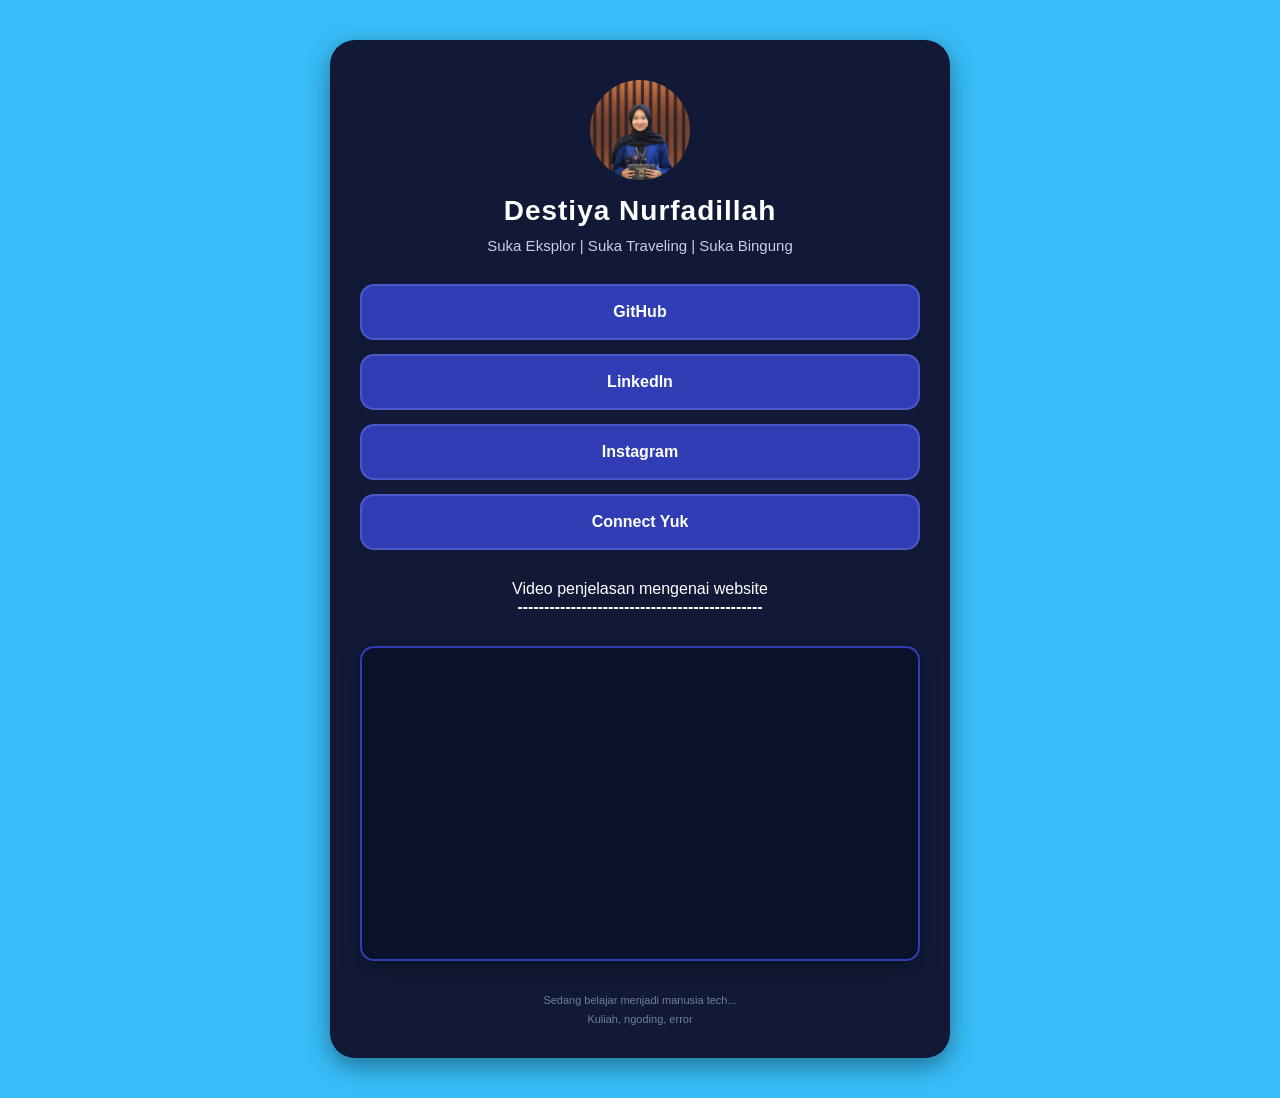
<file: index.html>
<!DOCTYPE html>
<html lang="en">
<head>
    <meta charset="UTF-8">
    <meta name="viewport" content="width=device-width, initial-scale=1.0">
    <title>Personal Linktree Destiya</title>
    <link rel="stylesheet" href="style.css">
</head>
<body>
    <div class="container">
        <header class="profile">
            <img src="Foto Profile.jpg" alt="Foto Profile Destiya" class="profile-img">
            <h1>Destiya Nurfadillah</h1>
            <p class="subtitle"> Suka Eksplor | Suka Traveling | Suka Bingung</p>
        </header>
        <main>
            <section class="links-card">
                <section class="links">
                <a href="https://github.com/destiyanur304-eng" target="_blank" class="link-box">
                    <span>GitHub</span><span class="arrow"></span></a>
                <a href="https://www.linkedin.com/in/destiya-nurfadillah-059b40367?utm_source=share_via&utm_content=profile&utm_medium=member_android" target="_blank" class="link-box">
                    <span>Linkedln</span><span class="arrow"></span></a>
                <a href="https://www.instagram.com/desty_nurfadlh?" target="_blank" class="link-box">
                    <span>Instagram</span><span class="arrow"></span></a>
                <a href="Connect.html" class="link-box Connect"><span>Connect Yuk</span><span class="arrow"></span></a>
                </section>
            </section>
        </main>

        <search class="youtube-section">
            <p>Video penjelasan mengenai website</p>
            <h2>----------------------------------------------</h2>
            <div class="youtube-frame">
                <iframe src="https://www.youtube.com/embed//8NuUwvOZaDg?si=3r1MykB9SIg2t-JR" title="Video penjelasan" allowfullscreen></iframe>
            </div>
        </search>
        <footer>
            <p>Sedang belajar menjadi manusia tech...</p>
            <p>Kuliah, ngoding, error</p>
        </footer>
    </div>
</body>
</html>
</file>
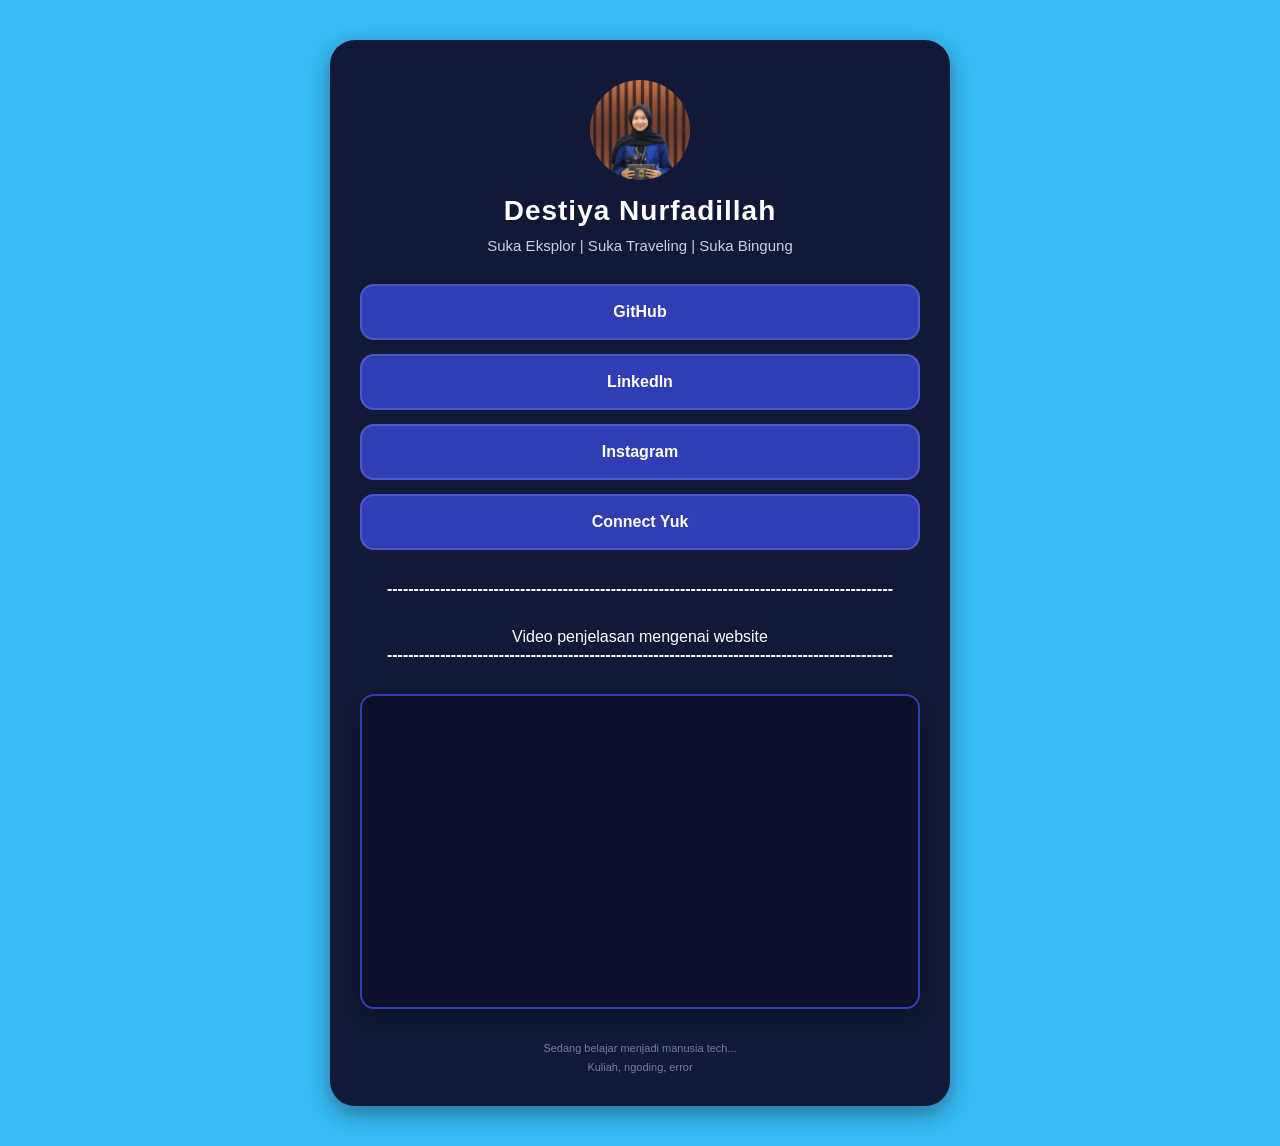
<file: Index.html>
<!DOCTYPE html>
<html lang="en">
<head>
    <meta charset="UTF-8">
    <meta name="viewport" content="width=device-width, initial-scale=1.0">
    <title>Personal Linktree Destiya</title>
    <link rel="stylesheet" href="style.css">
</head>
<body>
    <div class="container">
        <header class="profile">
            <img src="Foto Profile.jpg" alt="Foto Profile Destiya" class="profile-img">
            <h1>Destiya Nurfadillah</h1>
            <p class="subtitle"> Suka Eksplor | Suka Traveling | Suka Bingung</p>
        </header>
        <main>
            <section class="links-card">
                <section class="links">
                <a href="https://github.com/destiyanur304-eng" target="_blank" class="link-box">
                    <span>GitHub</span><span class="arrow"></span></a>
                <a href="https://www.linkedin.com/in/destiya-nurfadillah-059b40367?utm_source=share_via&utm_content=profile&utm_medium=member_android" target="_blank" class="link-box">
                    <span>Linkedln</span><span class="arrow"></span></a>
                <a href="https://www.instagram.com/desty_nurfadlh?" target="_blank" class="link-box">
                    <span>Instagram</span><span class="arrow"></span></a>
                <a href="Connect.html" class="link-box Connect"><span>Connect Yuk</span><span class="arrow"></span></a>
                </section>
            </section>
        </main>

        <search class="youtube-section">
            <h2>-----------------------------------------------------------------------------------------------</h2>
            <p>Video penjelasan mengenai website</p>
            <h2>-----------------------------------------------------------------------------------------------</h2>
            <div class="youtube-frame">
                <iframe src="https://www.youtube.com/embed//8NuUwvOZaDg?si=3r1MykB9SIg2t-JR" title="Video penjelasan" allowfullscreen></iframe>
            </div>
        </search>
        <footer>
            <p>Sedang belajar menjadi manusia tech...</p>
            <p>Kuliah, ngoding, error</p>
        </footer>
    </div>
</body>
</html>
</file>
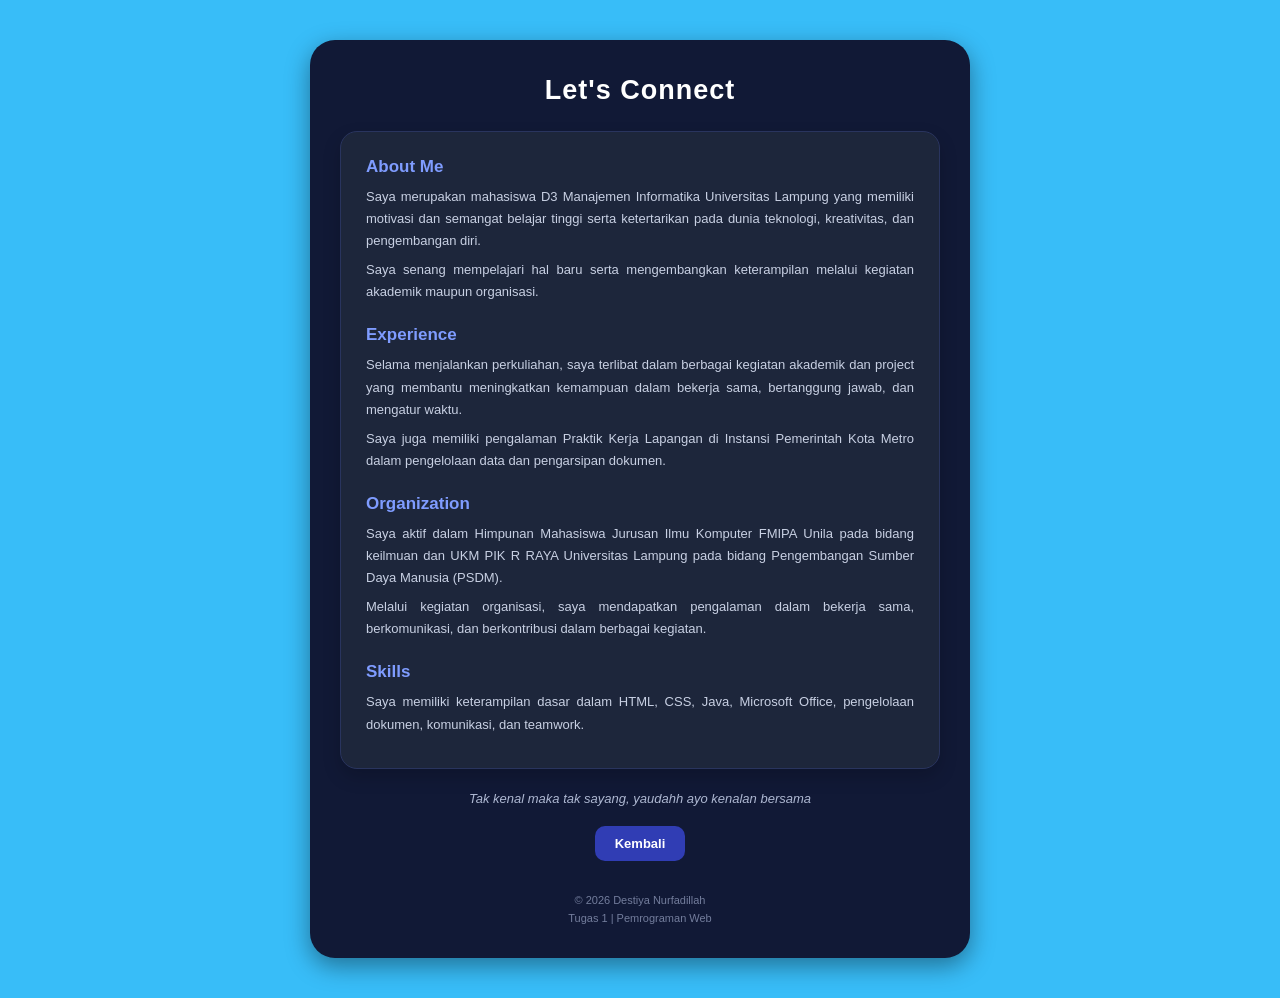
<file: Connect.html>
<!DOCTYPE html>
<html lang="id">
<head>
    <meta charset="UTF-8">
    <meta name="viewport" content="width=device-width, initial-scale=1.0">
    <title>Let's Connect | Destiya Nurfadillah</title>
    <link rel="stylesheet" href="style.css">
</head>
<body class="connect-page">
    <div class="connect-outer">
        <h1 class="connect-heading">Let's Connect</h1>
        <div class="connect-inner">
            <section class="connect-info">
                <h2>About Me</h2>
                <p>
                    Saya merupakan mahasiswa D3 Manajemen Informatika
                    Universitas Lampung yang memiliki motivasi dan semangat
                    belajar tinggi serta ketertarikan pada dunia teknologi,
                    kreativitas, dan pengembangan diri.
                </p>
                <p>
                    Saya senang mempelajari hal baru serta mengembangkan
                    keterampilan melalui kegiatan akademik maupun organisasi.
                </p>
            </section>

            <section class="connect-info">
                <h2>Experience</h2>
                <p>
                    Selama menjalankan perkuliahan, saya terlibat dalam
                    berbagai kegiatan akademik dan project yang membantu
                    meningkatkan kemampuan dalam bekerja sama, bertanggung
                    jawab, dan mengatur waktu.
                </p>
                <p>
                    Saya juga memiliki pengalaman Praktik Kerja Lapangan
                    di Instansi Pemerintah Kota Metro dalam pengelolaan
                    data dan pengarsipan dokumen.
                </p>
            </section>

            <section class="connect-info">
                <h2>Organization</h2>
                <p>
                    Saya aktif dalam Himpunan Mahasiswa Jurusan Ilmu Komputer
                    FMIPA Unila pada bidang keilmuan dan UKM PIK R RAYA
                    Universitas Lampung pada bidang Pengembangan Sumber Daya
                    Manusia (PSDM).
                </p>
                <p>
                    Melalui kegiatan organisasi, saya mendapatkan pengalaman
                    dalam bekerja sama, berkomunikasi, dan berkontribusi
                    dalam berbagai kegiatan.
                </p>
            </section>

            <section class="connect-info">
                <h2>Skills</h2>
                <p>
                    Saya memiliki keterampilan dasar dalam HTML, CSS, Java,
                    Microsoft Office, pengelolaan dokumen, komunikasi,
                    dan teamwork.
                </p>
            </section>
        </div>

        <button type="button" class="connect-toggle" id="connectToggle">
            Tak kenal maka tak sayang, yaudahh ayo kenalan bersama
        </button>
        <div class="connect-contacts" id="connectContacts">
            <a href="https://wa.me/+6285839799600" target="_blank">WhatsApp</a>
            <a href="mailto:destiyanur304@gmail.com">Email</a>
            <a href="https://www.tiktok.com/@destiyaa1" target="_blank">Tiktok</a>
        </div>
        <a href="index.html" class="connect-back-button">Kembali</a>

        <footer class="connect-footer">
            <p>© 2026 Destiya Nurfadillah</p>
            <p>Tugas 1 | Pemrograman Web</p>
        </footer>
    </div>

    <script>
        const connectToggle = document.getElementById("connectToggle");
        const connectContacts = document.getElementById("connectContacts");
        connectToggle.addEventListener("click", function () {connectContacts.classList.toggle("active");});
    </script>
</body>
</html>
</file>
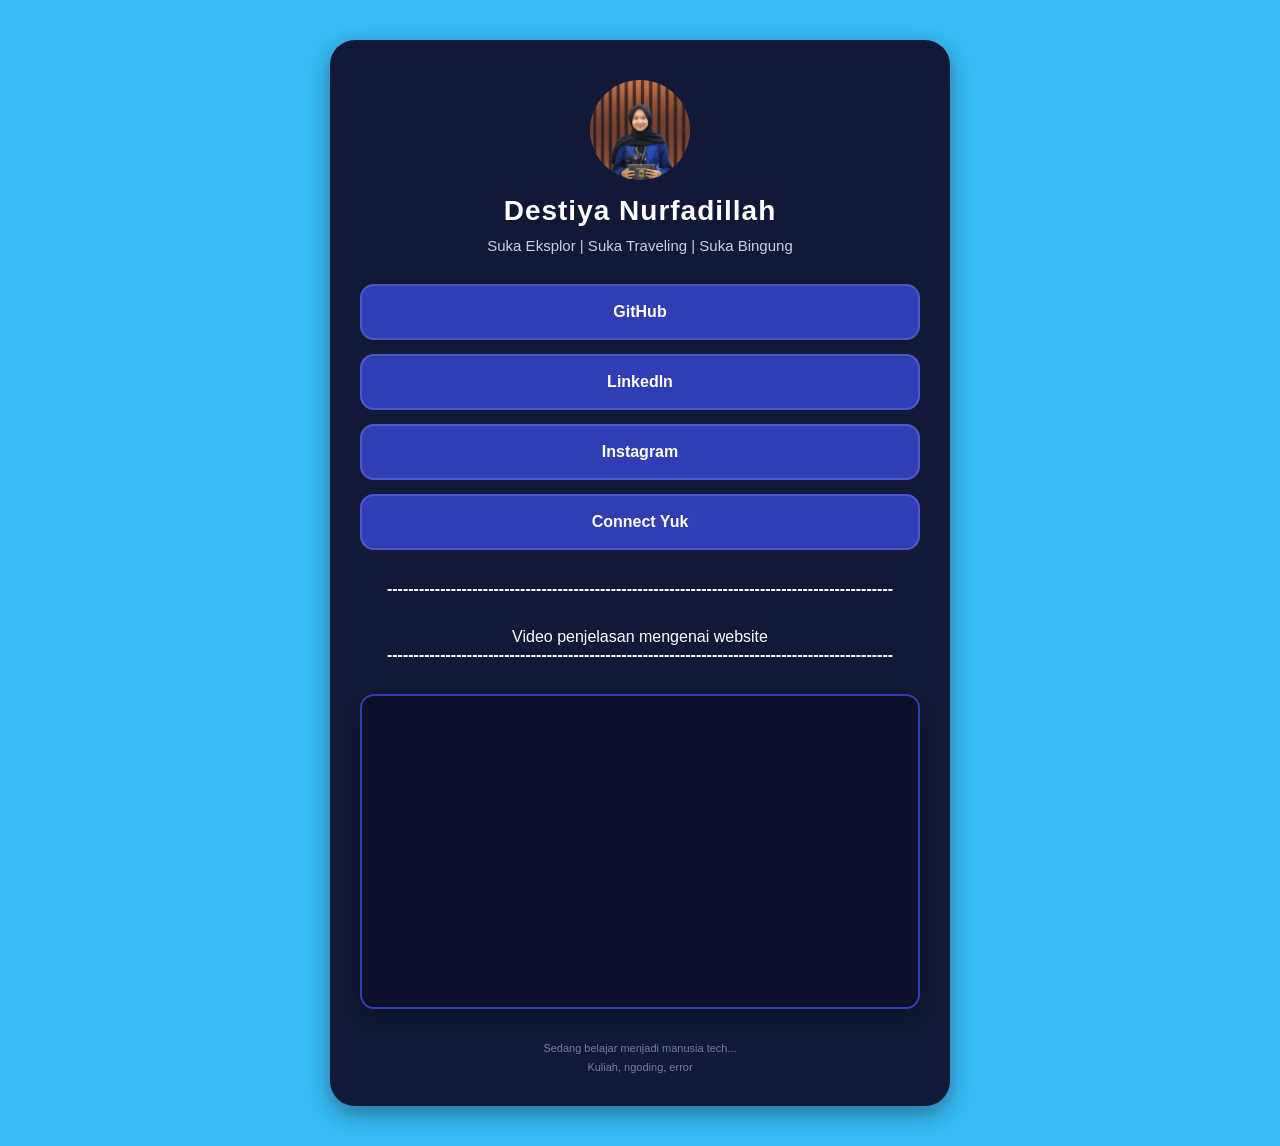
<file: DestiyaNurfadillah_2507071004_Tugas1WebPrak.html>
<!DOCTYPE html>
<html lang="en">
<head>
    <meta charset="UTF-8">
    <meta name="viewport" content="width=device-width, initial-scale=1.0">
    <title>Personal Linktree Destiya</title>
    <link rel="stylesheet" href="style.css">
</head>
<body>
    <div class="container">
        <header class="profile">
            <img src="Foto Profile.jpg" alt="Foto Profile Destiya" class="profile-img">
            <h1>Destiya Nurfadillah</h1>
            <p class="subtitle"> Suka Eksplor | Suka Traveling | Suka Bingung</p>
        </header>
        <main>
            <section class="links-card">
                <section class="links">
                <a href="https://github.com/destiyanur304-eng" target="_blank" class="link-box">
                    <span>GitHub</span><span class="arrow"></span></a>
                <a href="https://www.linkedin.com/in/destiya-nurfadillah-059b40367?utm_source=share_via&utm_content=profile&utm_medium=member_android" target="_blank" class="link-box">
                    <span>Linkedln</span><span class="arrow"></span></a>
                <a href="https://www.instagram.com/desty_nurfadlh?" target="_blank" class="link-box">
                    <span>Instagram</span><span class="arrow"></span></a>
                <a href="Connect.html" class="link-box Connect"><span>Connect Yuk</span><span class="arrow"></span></a>
                </section>
            </section>
        </main>

        <search class="youtube-section">
            <h2>-----------------------------------------------------------------------------------------------</h2>
            <p>Video penjelasan mengenai website</p>
            <h2>-----------------------------------------------------------------------------------------------</h2>
            <div class="youtube-frame">
                <iframe src="https://www.youtube.com/embed//8NuUwvOZaDg?si=3r1MykB9SIg2t-JR" title="Video penjelasan" allowfullscreen></iframe>
            </div>
        </search>
        <footer>
            <p>Sedang belajar menjadi manusia tech...</p>
            <p>Kuliah, ngoding, error</p>
        </footer>
    </div>
</body>
</html>
</file>
<file: style.css>
* {
    box-sizing: border-box;
    margin: 0;
    padding: 0;
}

body {
    min-height: 100vh;
    padding: 40px 15px;
    background-color: #38BDF8;
    font-family: Arial, Helvetica, sans-serif;
    color: #ffffff;
}

.container {
    width: 100%;
    max-width: 620px;
    margin: 0 auto;
    padding: 40px 30px 30px;
    background-color: #111936;
    border-radius: 25px;
    box-shadow: 0 8px 25px rgba(0, 0, 0, 0.40);
}

.profile {
    text-align: center;
    margin-bottom: 30px;
}

.profile-img {
    display: block;
    width: 100px;
    height: 100px;
    margin: 0 auto 15px;
    object-fit: cover;
    border-radius: 50%;
}

.profile h1 {
    margin-bottom: 10px;
    font-size: 28px;
    letter-spacing: 1px;
}

.subtitle {
    margin-bottom: 8px;
    font-size: 15px;
    color: #c9cee0;
}

.description {
    font-size: 13px;
    color: #8e97b5;
    font-style: normal;
    font-weight: bold;
}

.links {
    display: flex;
    flex-direction: column;
    gap: 14px;
    margin-bottom: 30px;
}

.link-box {
    display: flex;
    align-items: center;
    justify-content: center;
    width: 100%;
    padding: 17px 20px;
    background-color: #303db4;
    border: 2px solid #4b58c9;
    border-radius: 14px;
    color: #ffffff;
    text-decoration: none;
    font-size: 16px;
    font-weight: bold;
    transition: all 0.3s ease;
}

.link-box:hover {
    background-color: #4856d1;
    border-color: #6874e5;
    transform: translateY(-4px);
    box-shadow: 0 8px 18px rgba(0, 0, 0, 0.30);
}

.arrow {
    font-size: 20px;
    transition: transform 0.3s ease;
}

.link-box:hover .arrow {
    transform: translateX(6px);
}

.youtube-section{
    margin-top: 30px;
    text-align: center;
}

.youtube-section h2{
    margin-bottom: 30px;
    color: #ffffff;
    font-size: 16px;
    text-align: center;
}

.youtube-frame{
    position: relative;
    width: 100%;
    aspect-ratio: 16/9;
    overflow: hidden;
    border-radius: 14px;
    background-color: #0b112b;
    border: 2PX solid #303db4;
    box-shadow: 0 8px 20PX rgba(0, 0, 0, 0.30);
    transform: 0.3s ease;
}

.youtube-frame:hover{
    border-color: #6874e5;
    box-shadow: 0 10px 25px rgba(0, 0, 0, 0.40);
}

.youtube-frame iframe{
    position: relative;
    top: 0;
    left: 0;
    width: 100%;
    height: 100%;
    border: none;
}

.container footer {
    margin-top: 30px;
    text-align: center;
    color: #737d9c;
    font-size: 11px;
    line-height: 1.7;
}

.connect-page {
    min-height: 100vh;
    padding: 40px 15px;
    background-color: #38BDF8;
    font-family: Arial, Helvetica, sans-serif;
}

.connect-page .connect-outer {
    width: 100%;
    max-width: 660px;
    margin: 0 auto;
    padding: 35px 30px 30px;
    background-color: #111936;
    border-radius: 25px;
    box-shadow: 0 8px 25px rgba(0, 0, 0, 0.40);
}

.connect-page .connect-heading {
    margin: 0 0 25px;
    text-align: center;
    color: #ffffff;
    font-size: 27px;
    font-weight: bold;
    letter-spacing: 1px;
}

.connect-page .connect-inner {
    width: 100%;
    padding: 25px;
    background-color: #1d263b;
    border: 1px solid #29345e;
    border-radius: 17px;
    box-shadow: 0 8px 18px rgba(0, 0, 0, 0.18);
}

.connect-page .connect-info {
    margin: 0 0 22px;
    padding: 0;
}

.connect-page .connect-info:last-child {
    margin-bottom: 0;
}

.connect-page .connect-info h2 {
    margin: 0 0 9px;
    color: #7f9cff;
    font-size: 17px;
    font-weight: bold;
}

.connect-page .connect-info p {
    margin: 0 0 7px;
    color: #c8d0e3;
    font-size: 13px;
    line-height: 1.7;
    text-align: justify;
}

.connect-page .connect-toggle {
    display: block;
    margin: 22px auto 20px;
    padding: 0;
    background: none;
    border: none;
    color: #aeb8d2;
    font-family: Arial, Helvetica, sans-serif;
    font-size: 13px;
    font-style: italic;
    cursor: pointer;
    transition: 0.3s;
}

.connect-page .connect-toggle:hover {
    color: #ffffff;
    transform: translateY(-2px);
}

.connect-page .connect-contacts {
    display: flex;
    flex-direction: column;
    gap: 12px;
    max-height: 0;
    overflow: hidden;
    opacity: 0;
    transition:
        max-height 0.4s ease,
        opacity 0.3s ease,
        margin 0.3s ease;
}

.connect-page .connect-contacts.active {
    max-height: 220px;
    margin-bottom: 20px;
    opacity: 1;
}

.connect-page .connect-contacts a {
    display: block;
    width: 100%;
    padding: 14px;
    background-color: #303db4;
    border: 1px solid #4b58c9;
    border-radius: 12px;
    color: #ffffff;
    text-align: center;
    text-decoration: none;
    font-size: 14px;
    font-weight: bold;
    transition: 0.3s;
}

.connect-page .connect-contacts a:hover {
    background-color: #4856d1;
    transform: translateY(-3px);
    box-shadow: 0 6px 14px rgba(0, 0, 0, 0.20);
}

.connect-page .connect-back-button {
    display: block;
    width: fit-content;
    margin: 0 auto;
    padding: 10px 20px;
    background-color: #303db4;
    border-radius: 10px;
    color: #ffffff;
    text-decoration: none;
    font-size: 13px;
    font-weight: bold;
    transition: 0.3s;
}

.connect-page .connect-back-button:hover {
    background-color: #4856d1;
    transform: translateY(-3px);
}

.connect-page .connect-footer {
    margin-top: 30px;
    text-align: center;
    color: #737d9c;
    font-size: 11px;
    line-height: 1.7;
}

@media (max-width: 600px) {
    body {
        padding: 20px 10px;
    }

    .container {
        padding: 30px 18px 25px;
        border-radius: 22px;
    }

    .profile-img {
        width: 85px;
        height: 85px;
    }

    .profile h1 {
        font-size: 23px;
    }

    .subtitle {
        font-size: 13px;
    }

    .description {
        font-size: 12px;
    }

    .link-box {
        padding: 15px 17px;
        font-size: 15px;
    }

    .connect-page {
        padding: 20px 10px;
    }

    .connect-page .connect-outer {
        padding: 30px 18px 25px;
        border-radius: 22px;
    }

    .connect-page .connect-heading {
        font-size: 23px;
    }

    .connect-page .connect-inner {
        padding: 20px;
        border-radius: 15px;
    }

    .connect-page .connect-info h2 {
        font-size: 16px;
    }

    .connect-page .connect-info p {
        font-size: 13px;
        line-height: 1.7;
    }

    .connect-page .connect-toggle {
        text-align: center;
        font-size: 12px;
    }
}
</file>
